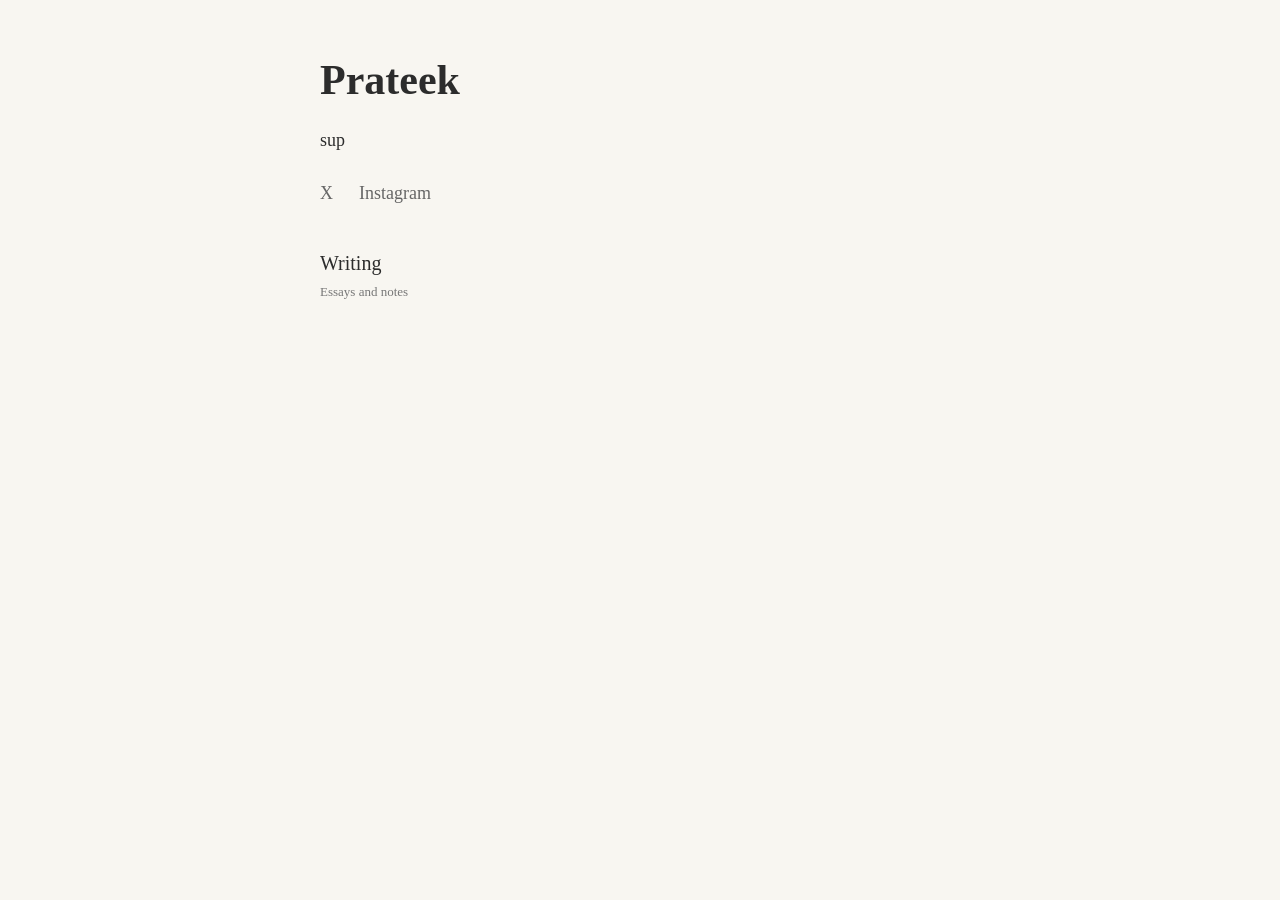
<file: index.html>
<!DOCTYPE html>
<html>
<head>
    <title>Prateek</title>
    <link rel="stylesheet" href="style.css">
</head>
<body>

<div class="container">

    <h1>Prateek</h1>

    <p>sup</p>

    <div class="socials">
        <a href="https://x.com/prakhill" target="_blank">X</a>
        <a href="https://instagram.com/prakhill" target="_blank">Instagram</a>
    </div>

    <a href="writing.html" class="post">
        <div class="post-title">Writing</div>
        <div class="post-meta">Essays and notes</div>
    </a>

</div>

</body>
</html>
</file>
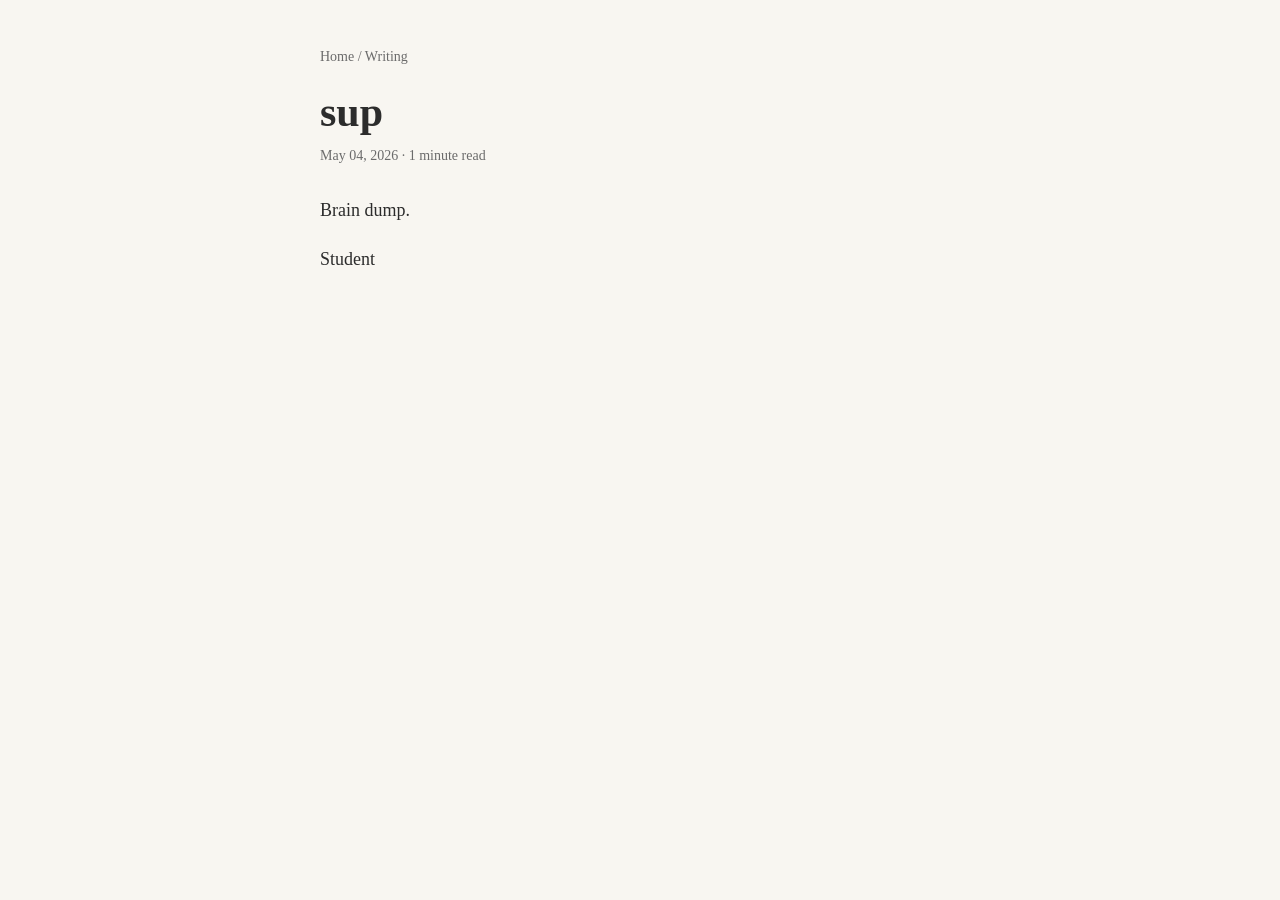
<file: scars.html>
<!DOCTYPE html>
<html>
<head>
    <link rel="stylesheet" href="style.css">
</head>
<body>

<div class="container">

    <a href="index.html" class="nav">Home / Writing</a>

    <h1>sup</h1>

    <div class="meta">May 04, 2026 · 1 minute read</div>

    <p>
        Brain dump.
    </p>


    <p>
        Student
    </p>

</div>

</body>
</html>
</file>
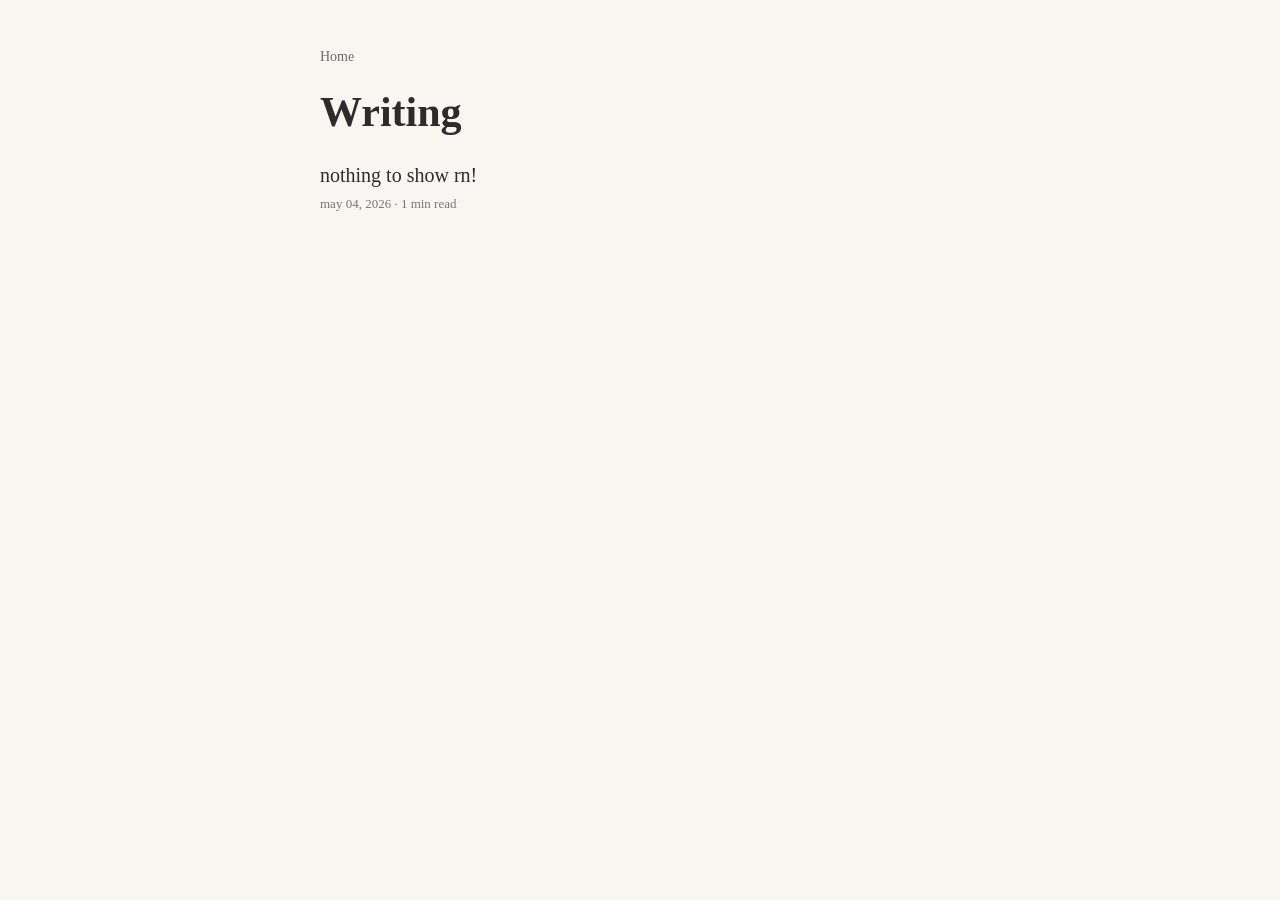
<file: writing.html>
<!DOCTYPE html>
<html>
<head>
    <title>Writing</title>
    <link rel="stylesheet" href="style.css">
</head>
<body>

<div class="container">

    <a href="index.html" class="nav">Home</a>

    <h1>Writing</h1>

    <a href="scars.html" class="post">
        <div class="post-title">nothing to show rn!</div>
        <div class="post-meta">may 04, 2026 · 1 min read</div>
    </a>

</div>

</body>
</html>
</file>
<file: style.css>
body {
    margin: 0;
    padding: 40px 20px;
    background: #f8f6f1;

    font-family: Georgia, "Times New Roman", serif;
    color: #2c2c2c;

    font-size: 18px;
    line-height: 1.75;
}

.container {
    max-width: 640px;
    margin: 0 auto;
}

/* Navigation */

.nav {
    font-size: 14px;
    color: #6b6b6b;
    text-decoration: none;
}

.nav:hover {
    text-decoration: underline;
}

/* Headings */

h1 {
    font-size: 42px;
    font-weight: 600;
    margin: 14px 0 6px;
    line-height: 1.25;
}

h2 {
    font-size: 22px;
    margin: 30px 0 5px;
}

/* Meta */

.meta {
    font-size: 14px;
    color: #6b6b6b;
    margin-bottom: 26px;
}

/* Paragraphs */

p {
    margin: 18px 0;
}

/* Links */

a {
    color: inherit;
}

/* Writing list */

.post {
    display: block;
    margin: 20px 0;
    text-decoration: none;
    transition: opacity 0.2s ease;
}

.post:hover {
    opacity: 0.7;
}

.post-title {
    font-size: 20px;
    font-weight: 500;
}

.post-meta {
    font-size: 13px;
    color: #777;
}

/* Images */

img {
    width: 100%;
    margin: 30px 0 10px;
    border-radius: 10px;
}

.caption {
    text-align: center;
    font-size: 13px;
    color: #8a8a8a;
    margin-bottom: 28px;
}

/* Social Icons */

.socials {
    display: flex;
    align-items: center;
    gap: 26px;
    margin: 22px 0 36px;
}

.socials a {
    display: flex;
    align-items: center;
    justify-content: center;
    color: #666;
    text-decoration: none;
    transition: color 0.2s ease;
}

.socials a:hover {
    color: #111;
}

.socials svg {
    width: 22px;
    height: 22px;
}
</file>
